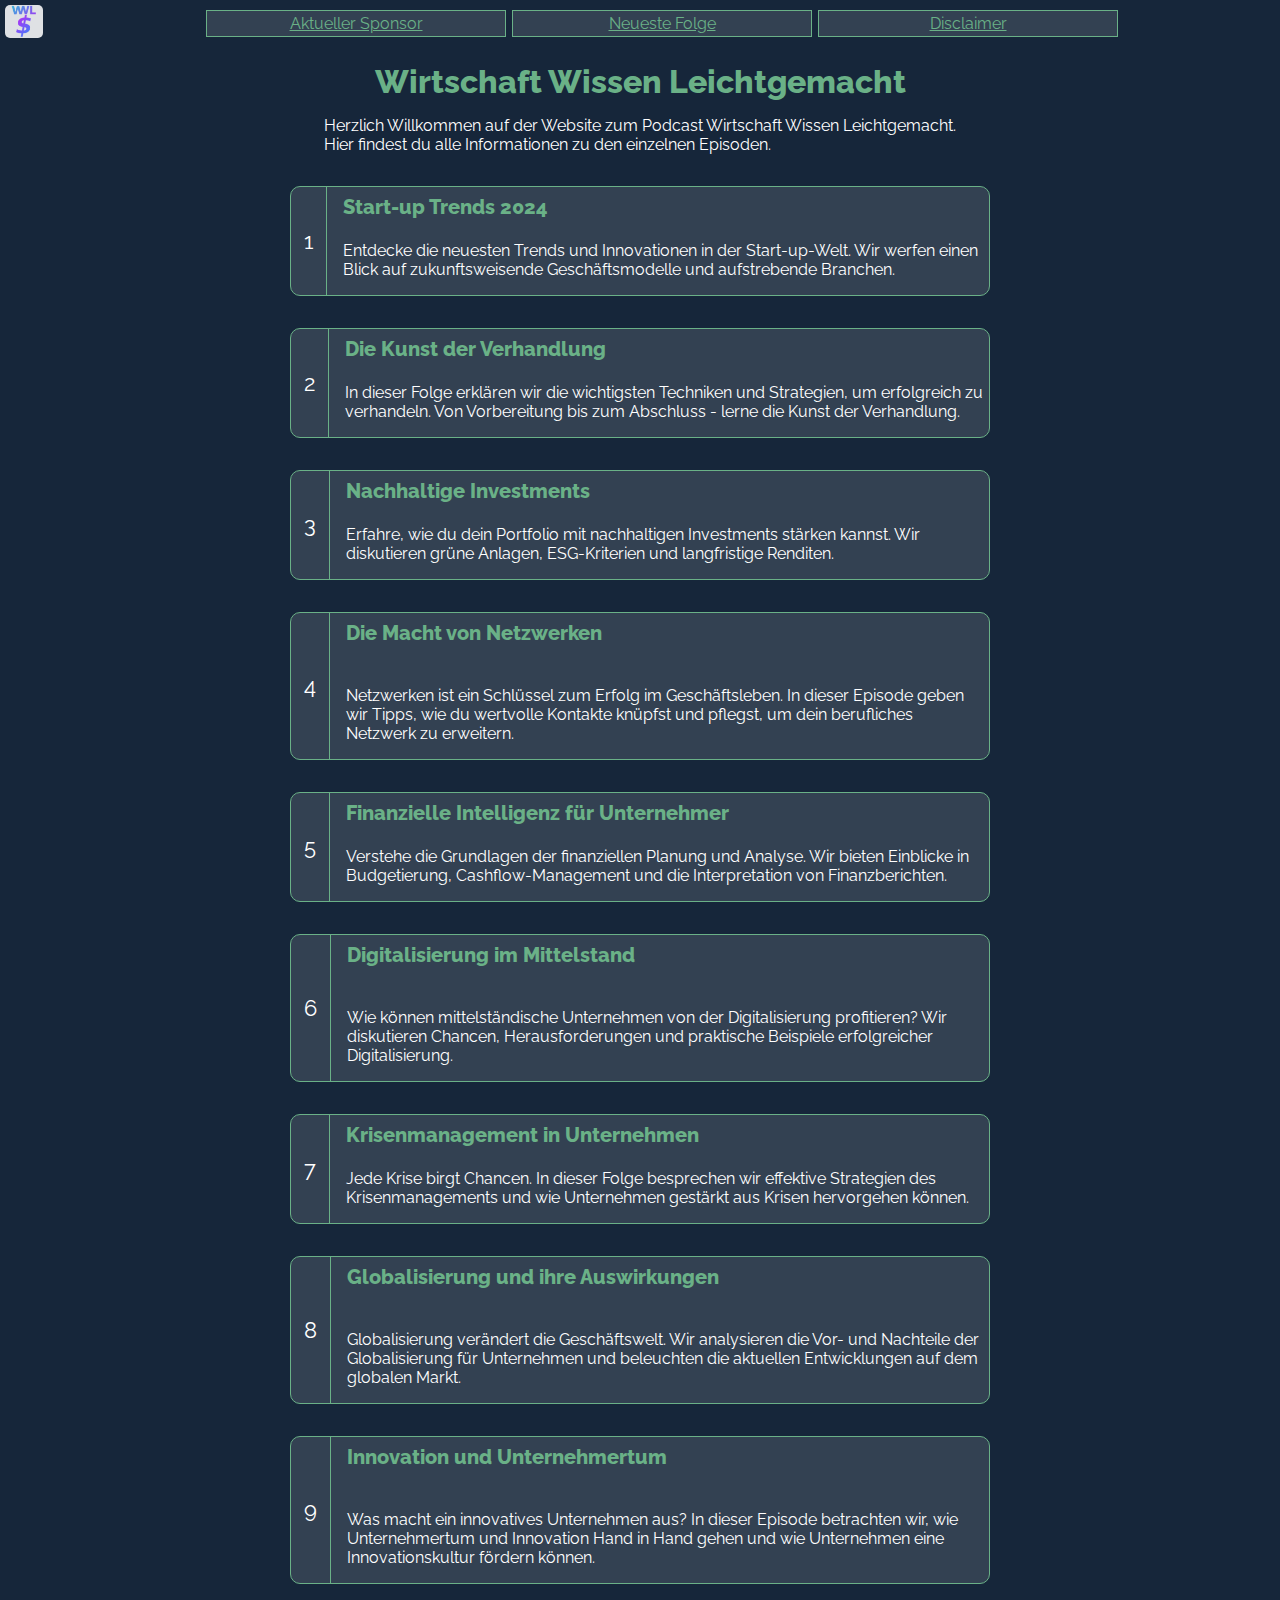
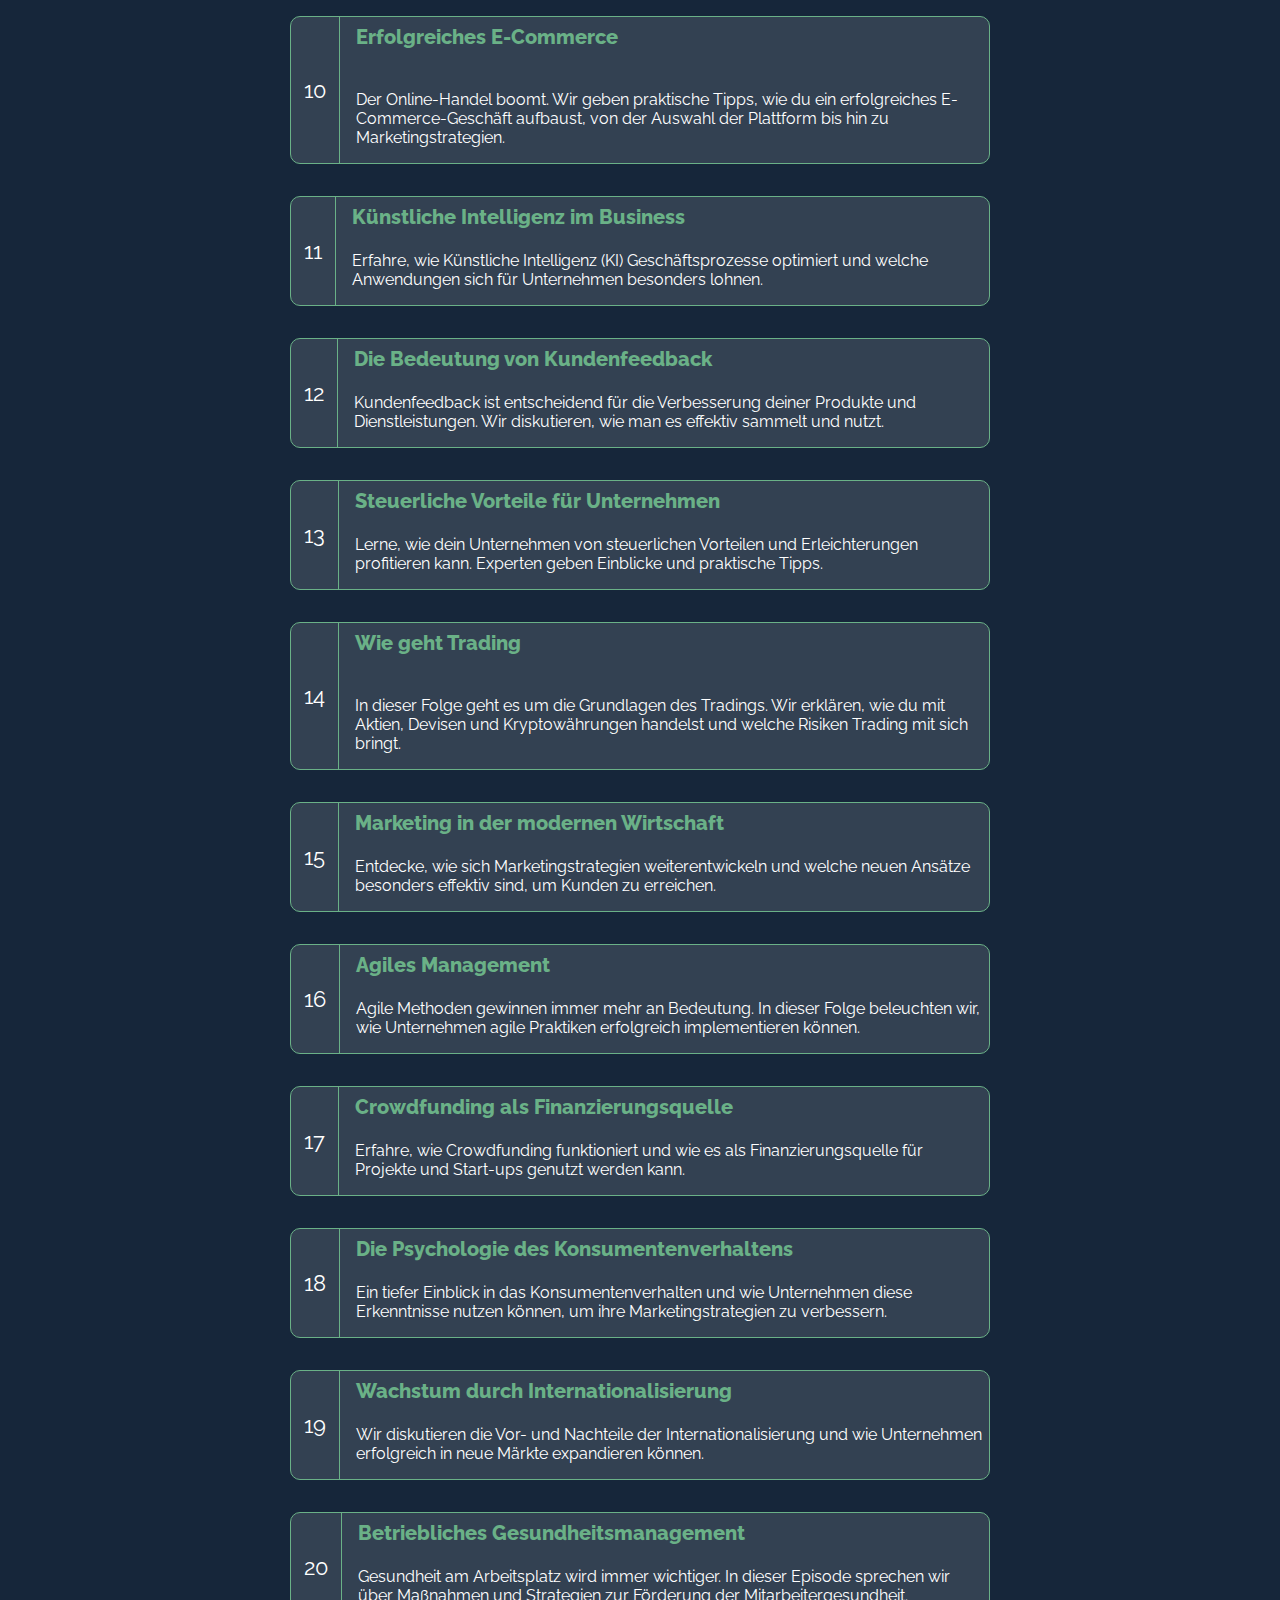
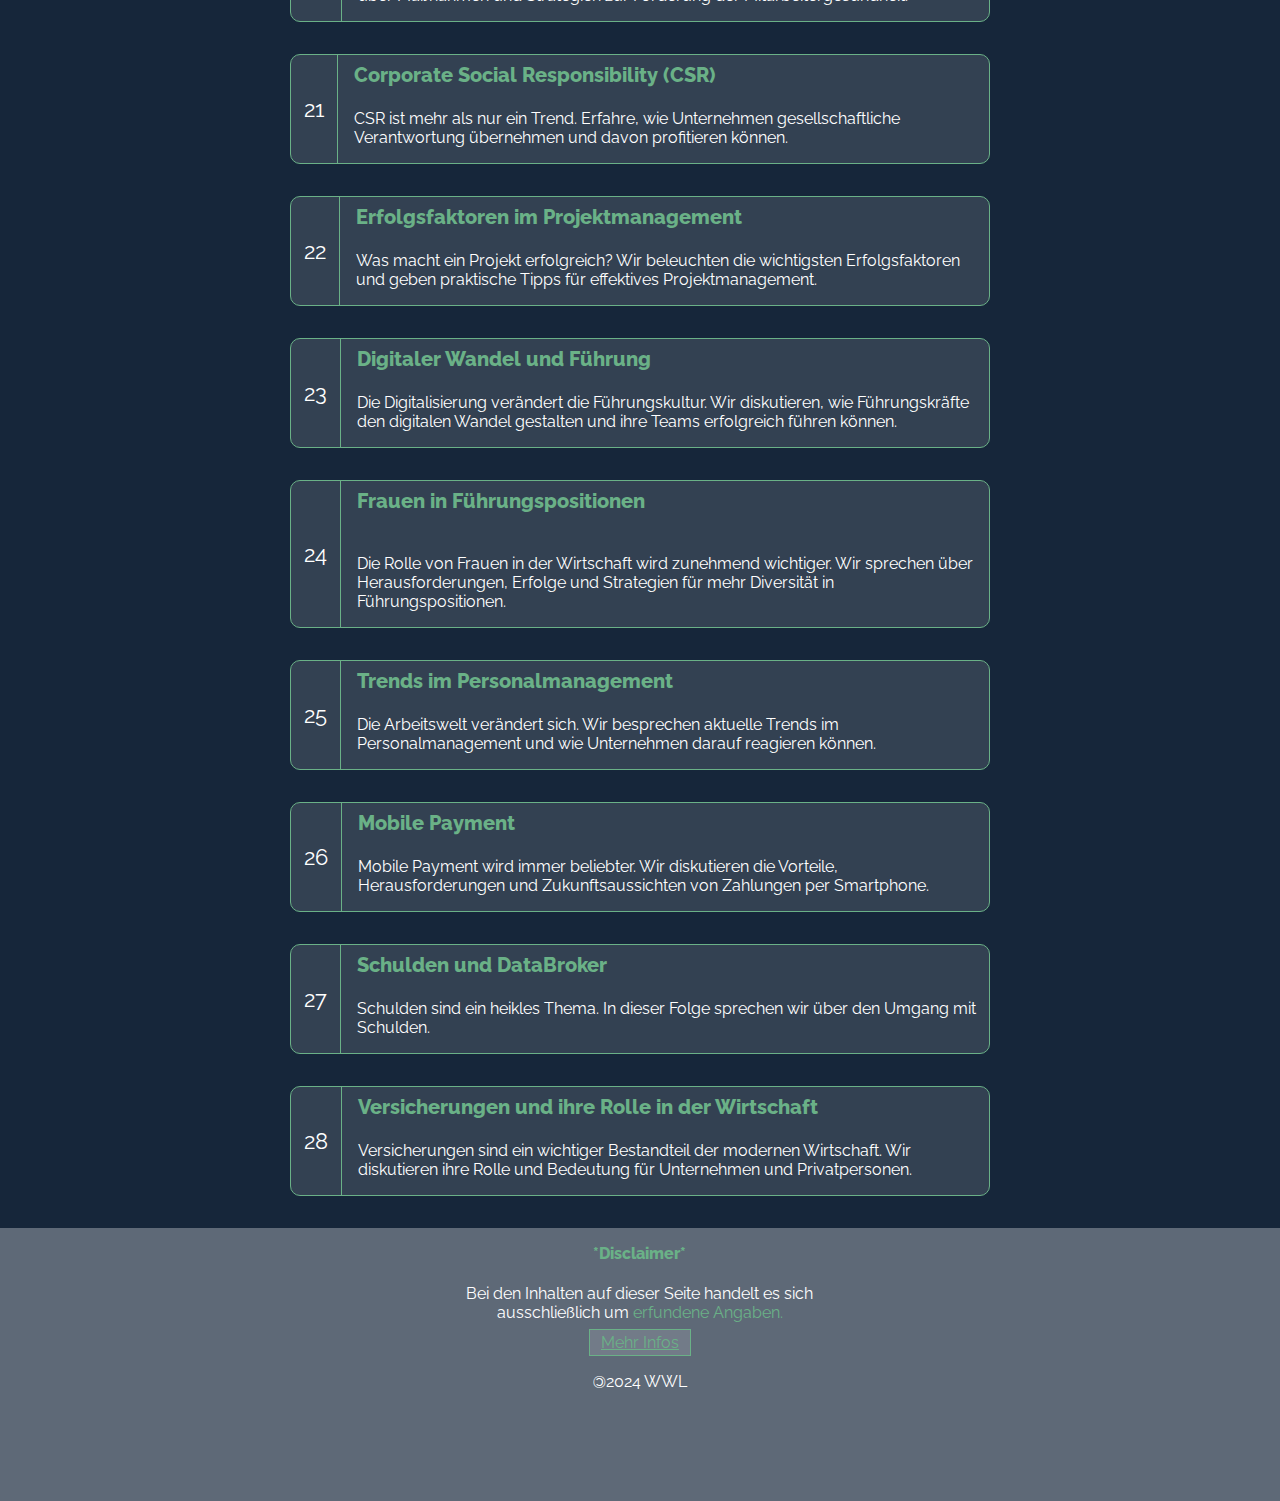
<file: index.html>
<!DOCTYPE html>
<html lang="de">
    <head>
        <meta charset="UTF-8" />
        <meta name="viewport" content="width=device-width, initial-scale=1.0" />
        <title>WWL</title>
        <link rel="stylesheet" href="./styles/main.css" />
        <link rel="stylesheet" href="./styles/font.css" />
        <link rel="stylesheet" href="./styles/index/navgrid.css" />
        <link rel="stylesheet" href="./styles/index/style.css" />
        <link rel="stylesheet" href="./styles/index/maingrid.css" />
        <link rel="stylesheet" href="./styles/footer.css" />
        <link
            rel="shortcut icon"
            href="../img/WWL-logo.ico"
            type="image/x-icon"
        />
    </head>
    <body>
        <nav>
            <div class="navContainer">
                <div class="logo">
                    <a href="../index.html"
                        ><img
                            id="logo"
                            src="../img/WWL-logo.webp"
                            alt="Das W-W-L-Logo"
                    /></a>
                </div>
                <div class="space1"></div>
                <div class="headline1">
                    <a href="./pages/sponsor.html">Aktueller Sponsor</a>
                </div>
                <div class="headline2">
                    <a href="#newestEpisode">Neueste Folge</a>
                </div>
                <div class="headline3">
                    <a href="./pages/disclaimer.html">Disclaimer</a>
                </div>
                <div class="space2"></div>
            </div>
        </nav>
        <main>
            <h1>Wirtschaft Wissen Leichtgemacht</h1>
            <p>
                Herzlich Willkommen auf der Website zum Podcast Wirtschaft
                Wissen Leichtgemacht. <br />
                Hier findest du alle Informationen zu den einzelnen Episoden.
            </p>

            <div class="mainContainer">
                <div class="mainSpace1"></div>
                <div class="episode">
                    <div class="episodeNum">1</div>
                    <div class="episodeTitle">
                        <h2>Start-up Trends 2024</h2>
                    </div>
                    <div class="description">
                        Entdecke die neuesten Trends und Innovationen in der
                        Start-up-Welt. Wir werfen einen Blick auf
                        zukunftsweisende Gesch&auml;ftsmodelle und aufstrebende
                        Branchen.
                    </div>
                </div>
                <div class="mainSpace2"></div>
            </div>
            <div class="mainContainer">
                <div class="mainSpace1"></div>
                <div class="episode">
                    <div class="episodeNum">2</div>
                    <div class="episodeTitle">
                        <h2>Die Kunst der Verhandlung</h2>
                    </div>
                    <div class="description">
                        In dieser Folge erkl&auml;ren wir die wichtigsten
                        Techniken und Strategien, um erfolgreich zu verhandeln.
                        Von Vorbereitung bis zum Abschluss - lerne die Kunst der
                        Verhandlung.
                    </div>
                </div>
                <div class="mainSpace2"></div>
            </div>
            <div class="mainContainer">
                <div class="mainSpace1"></div>
                <div class="episode">
                    <div class="episodeNum">3</div>
                    <div class="episodeTitle">
                        <h2>Nachhaltige Investments</h2>
                    </div>
                    <div class="description">
                        Erfahre, wie du dein Portfolio mit nachhaltigen
                        Investments st&auml;rken kannst. Wir diskutieren
                        gr&uuml;ne Anlagen, ESG-Kriterien und langfristige
                        Renditen.
                    </div>
                </div>
                <div class="mainSpace2"></div>
            </div>
            <div class="mainContainer">
                <div class="mainSpace1"></div>
                <div class="episode">
                    <div class="episodeNum">4</div>
                    <div class="episodeTitle">
                        <h2>Die Macht von Netzwerken</h2>
                    </div>
                    <div class="description">
                        Netzwerken ist ein Schl&uuml;ssel zum Erfolg im
                        Gesch&auml;ftsleben. In dieser Episode geben wir Tipps,
                        wie du wertvolle Kontakte kn&uuml;pfst und pflegst, um
                        dein berufliches Netzwerk zu erweitern.
                    </div>
                </div>
                <div class="mainSpace2"></div>
            </div>
            <div class="mainContainer">
                <div class="mainSpace1"></div>
                <div class="episode">
                    <div class="episodeNum">5</div>
                    <div class="episodeTitle">
                        <h2>Finanzielle Intelligenz f&uuml;r Unternehmer</h2>
                    </div>
                    <div class="description">
                        Verstehe die Grundlagen der finanziellen Planung und
                        Analyse. Wir bieten Einblicke in Budgetierung,
                        Cashflow-Management und die Interpretation von
                        Finanzberichten.
                    </div>
                </div>
                <div class="mainSpace2"></div>
            </div>
            <div class="mainContainer">
                <div class="mainSpace1"></div>
                <div class="episode">
                    <div class="episodeNum">6</div>
                    <div class="episodeTitle">
                        <h2>Digitalisierung im Mittelstand</h2>
                    </div>
                    <div class="description">
                        Wie k&ouml;nnen mittelst&auml;ndische Unternehmen von
                        der Digitalisierung profitieren? Wir diskutieren
                        Chancen, Herausforderungen und praktische Beispiele
                        erfolgreicher Digitalisierung.
                    </div>
                </div>
                <div class="mainSpace2"></div>
            </div>
            <div class="mainContainer">
                <div class="mainSpace1"></div>
                <div class="episode">
                    <div class="episodeNum">7</div>
                    <div class="episodeTitle">
                        <h2>Krisenmanagement in Unternehmen</h2>
                    </div>
                    <div class="description">
                        Jede Krise birgt Chancen. In dieser Folge besprechen wir
                        effektive Strategien des Krisenmanagements und wie
                        Unternehmen gest&auml;rkt aus Krisen hervorgehen
                        k&ouml;nnen.
                    </div>
                </div>
                <div class="mainSpace2"></div>
            </div>
            <div class="mainContainer">
                <div class="mainSpace1"></div>
                <div class="episode">
                    <div class="episodeNum">8</div>
                    <div class="episodeTitle">
                        <h2>Globalisierung und ihre Auswirkungen</h2>
                    </div>
                    <div class="description">
                        Globalisierung ver&auml;ndert die Gesch&auml;ftswelt.
                        Wir analysieren die Vor- und Nachteile der
                        Globalisierung f&uuml;r Unternehmen und beleuchten die
                        aktuellen Entwicklungen auf dem globalen Markt.
                    </div>
                </div>
                <div class="mainSpace2"></div>
            </div>
            <div class="mainContainer">
                <div class="mainSpace1"></div>
                <div class="episode">
                    <div class="episodeNum">9</div>
                    <div class="episodeTitle">
                        <h2>Innovation und Unternehmertum</h2>
                    </div>
                    <div class="description">
                        Was macht ein innovatives Unternehmen aus? In dieser
                        Episode betrachten wir, wie Unternehmertum und
                        Innovation Hand in Hand gehen und wie Unternehmen eine
                        Innovationskultur f&ouml;rdern k&ouml;nnen.
                    </div>
                </div>
                <div class="mainSpace2"></div>
            </div>
            <div class="mainContainer">
                <div class="mainSpace1"></div>
                <div class="episode">
                    <div class="episodeNum">10</div>
                    <div class="episodeTitle">
                        <h2>Erfolgreiches E-Commerce</h2>
                    </div>
                    <div class="description">
                        Der Online-Handel boomt. Wir geben praktische Tipps, wie
                        du ein erfolgreiches E-Commerce-Gesch&auml;ft aufbaust,
                        von der Auswahl der Plattform bis hin zu
                        Marketingstrategien.
                    </div>
                </div>
                <div class="mainSpace2"></div>
            </div>
            <div class="mainContainer">
                <div class="mainSpace1"></div>
                <div class="episode">
                    <div class="episodeNum">11</div>
                    <div class="episodeTitle">
                        <h2>K&uuml;nstliche Intelligenz im Business</h2>
                    </div>
                    <div class="description">
                        Erfahre, wie K&uuml;nstliche Intelligenz (KI)
                        Gesch&auml;ftsprozesse optimiert und welche Anwendungen
                        sich f&uuml;r Unternehmen besonders lohnen.
                    </div>
                </div>
                <div class="mainSpace2"></div>
            </div>
            <div class="mainContainer">
                <div class="mainSpace1"></div>
                <div class="episode">
                    <div class="episodeNum">12</div>
                    <div class="episodeTitle">
                        <h2>Die Bedeutung von Kundenfeedback</h2>
                    </div>
                    <div class="description">
                        Kundenfeedback ist entscheidend f&uuml;r die
                        Verbesserung deiner Produkte und Dienstleistungen. Wir
                        diskutieren, wie man es effektiv sammelt und nutzt.
                    </div>
                </div>
                <div class="mainSpace2"></div>
            </div>
            <div class="mainContainer">
                <div class="mainSpace1"></div>
                <div class="episode">
                    <div class="episodeNum">13</div>
                    <div class="episodeTitle">
                        <h2>Steuerliche Vorteile f&uuml;r Unternehmen</h2>
                    </div>
                    <div class="description">
                        Lerne, wie dein Unternehmen von steuerlichen Vorteilen
                        und Erleichterungen profitieren kann. Experten geben
                        Einblicke und praktische Tipps.
                    </div>
                </div>
                <div class="mainSpace2"></div>
            </div>
            <div class="mainContainer">
                <div class="mainSpace1"></div>
                <div class="episode">
                    <div class="episodeNum">14</div>
                    <div class="episodeTitle"><h2>Wie geht Trading</h2></div>
                    <div class="description">
                        In dieser Folge geht es um die Grundlagen des Tradings.
                        Wir erkl&auml;ren, wie du mit Aktien, Devisen und
                        Kryptow&auml;hrungen handelst und welche Risiken Trading
                        mit sich bringt.
                    </div>
                </div>
                <div class="mainSpace2"></div>
            </div>
            <div class="mainContainer">
                <div class="mainSpace1"></div>
                <div class="episode">
                    <div class="episodeNum">15</div>
                    <div class="episodeTitle">
                        <h2>Marketing in der modernen Wirtschaft</h2>
                    </div>
                    <div class="description">
                        Entdecke, wie sich Marketingstrategien weiterentwickeln
                        und welche neuen Ans&auml;tze besonders effektiv sind,
                        um Kunden zu erreichen.
                    </div>
                </div>
                <div class="mainSpace2"></div>
            </div>
            <div class="mainContainer">
                <div class="mainSpace1"></div>
                <div class="episode">
                    <div class="episodeNum">16</div>
                    <div class="episodeTitle"><h2>Agiles Management</h2></div>
                    <div class="description">
                        Agile Methoden gewinnen immer mehr an Bedeutung. In
                        dieser Folge beleuchten wir, wie Unternehmen agile
                        Praktiken erfolgreich implementieren k&ouml;nnen.
                    </div>
                </div>
                <div class="mainSpace2"></div>
            </div>
            <div class="mainContainer">
                <div class="mainSpace1"></div>
                <div class="episode">
                    <div class="episodeNum">17</div>
                    <div class="episodeTitle">
                        <h2>Crowdfunding als Finanzierungsquelle</h2>
                    </div>
                    <div class="description">
                        Erfahre, wie Crowdfunding funktioniert und wie es als
                        Finanzierungsquelle f&uuml;r Projekte und Start-ups
                        genutzt werden kann.
                    </div>
                </div>
                <div class="mainSpace2"></div>
            </div>
            <div class="mainContainer">
                <div class="mainSpace1"></div>
                <div class="episode">
                    <div class="episodeNum">18</div>
                    <div class="episodeTitle">
                        <h2>Die Psychologie des Konsumentenverhaltens</h2>
                    </div>
                    <div class="description">
                        Ein tiefer Einblick in das Konsumentenverhalten und wie
                        Unternehmen diese Erkenntnisse nutzen k&ouml;nnen, um
                        ihre Marketingstrategien zu verbessern.
                    </div>
                </div>
                <div class="mainSpace2"></div>
            </div>
            <div class="mainContainer">
                <div class="mainSpace1"></div>
                <div class="episode">
                    <div class="episodeNum">19</div>
                    <div class="episodeTitle">
                        <h2>Wachstum durch Internationalisierung</h2>
                    </div>
                    <div class="description">
                        Wir diskutieren die Vor- und Nachteile der
                        Internationalisierung und wie Unternehmen erfolgreich in
                        neue M&auml;rkte expandieren k&ouml;nnen.
                    </div>
                </div>
                <div class="mainSpace2"></div>
            </div>
            <div class="mainContainer">
                <div class="mainSpace1"></div>
                <div class="episode">
                    <div class="episodeNum">20</div>
                    <div class="episodeTitle">
                        <h2>Betriebliches Gesundheitsmanagement</h2>
                    </div>
                    <div class="description">
                        Gesundheit am Arbeitsplatz wird immer wichtiger. In
                        dieser Episode sprechen wir &uuml;ber Ma&szlig;nahmen
                        und Strategien zur F&ouml;rderung der
                        Mitarbeitergesundheit.
                    </div>
                </div>
                <div class="mainSpace2"></div>
            </div>
            <div class="mainContainer">
                <div class="mainSpace1"></div>
                <div class="episode">
                    <div class="episodeNum">21</div>
                    <div class="episodeTitle">
                        <h2>Corporate Social Responsibility (CSR)</h2>
                    </div>
                    <div class="description">
                        CSR ist mehr als nur ein Trend. Erfahre, wie Unternehmen
                        gesellschaftliche Verantwortung &uuml;bernehmen und
                        davon profitieren k&ouml;nnen.
                    </div>
                </div>
                <div class="mainSpace2"></div>
            </div>
            <div class="mainContainer">
                <div class="mainSpace1"></div>
                <div class="episode">
                    <div class="episodeNum">22</div>
                    <div class="episodeTitle">
                        <h2>Erfolgsfaktoren im Projektmanagement</h2>
                    </div>
                    <div class="description">
                        Was macht ein Projekt erfolgreich? Wir beleuchten die
                        wichtigsten Erfolgsfaktoren und geben praktische Tipps
                        f&uuml;r effektives Projektmanagement.
                    </div>
                </div>
                <div class="mainSpace2"></div>
            </div>
            <div class="mainContainer">
                <div class="mainSpace1"></div>
                <div class="episode">
                    <div class="episodeNum">23</div>
                    <div class="episodeTitle">
                        <h2>Digitaler Wandel und F&uuml;hrung</h2>
                    </div>
                    <div class="description">
                        Die Digitalisierung ver&auml;ndert die
                        F&uuml;hrungskultur. Wir diskutieren, wie
                        F&uuml;hrungskr&auml;fte den digitalen Wandel gestalten
                        und ihre Teams erfolgreich f&uuml;hren k&ouml;nnen.
                    </div>
                </div>
                <div class="mainSpace2"></div>
            </div>
            <div class="mainContainer">
                <div class="mainSpace1"></div>
                <div class="episode">
                    <div class="episodeNum">24</div>
                    <div class="episodeTitle">
                        <h2>Frauen in F&uuml;hrungspositionen</h2>
                    </div>
                    <div class="description">
                        Die Rolle von Frauen in der Wirtschaft wird zunehmend
                        wichtiger. Wir sprechen &uuml;ber Herausforderungen,
                        Erfolge und Strategien f&uuml;r mehr Diversit&auml;t in
                        F&uuml;hrungspositionen.
                    </div>
                </div>
                <div class="mainSpace2"></div>
            </div>
            <div class="mainContainer">
                <div class="mainSpace1"></div>
                <div class="episode">
                    <div class="episodeNum">25</div>
                    <div class="episodeTitle">
                        <h2>Trends im Personalmanagement</h2>
                    </div>
                    <div class="description">
                        Die Arbeitswelt ver&auml;ndert sich. Wir besprechen
                        aktuelle Trends im Personalmanagement und wie
                        Unternehmen darauf reagieren k&ouml;nnen.
                    </div>
                </div>
                <div class="mainSpace2"></div>
            </div>
            <div class="mainContainer">
                <div class="mainSpace1"></div>
                <div class="episode">
                    <div class="episodeNum">26</div>
                    <div class="episodeTitle"><h2>Mobile Payment</h2></div>
                    <div class="description">
                        Mobile Payment wird immer beliebter. Wir diskutieren die
                        Vorteile, Herausforderungen und Zukunftsaussichten von
                        Zahlungen per Smartphone.
                    </div>
                </div>
                <div class="mainSpace2"></div>
            </div>
            <div class="mainContainer">
                <div class="mainSpace1"></div>
                <div class="episode">
                    <div class="episodeNum" id="newestEpisode">27</div>
                    <div class="episodeTitle">
                        <h2>Schulden und DataBroker</h2>
                    </div>
                    <div class="description">
                        Schulden sind ein heikles Thema. In dieser Folge
                        sprechen wir &uuml;ber den Umgang mit Schulden.
                    </div>
                </div>
                <div class="mainSpace2"></div>
            </div>
            <div class="mainContainer">
                <div class="mainSpace1"></div>
                <div class="episode">
                    <div class="episodeNum">28</div>
                    <div class="episodeTitle">
                        <h2>Versicherungen und ihre Rolle in der Wirtschaft</h2>
                    </div>
                    <div class="description">
                        Versicherungen sind ein wichtiger Bestandteil der
                        modernen Wirtschaft. Wir diskutieren ihre Rolle und
                        Bedeutung f&uuml;r Unternehmen und Privatpersonen.
                    </div>
                </div>
                <div class="mainSpace2"></div>
            </div>
        </main>
        <footer>
            <div class="footerContainer">
                <div class="footerspace1"></div>
                <div class="footerspace2"></div>
                <div class="disclaimer">
                    <h4>*Disclaimer*</h4>
                    <span
                        >Bei den Inhalten auf dieser Seite handelt es sich
                        ausschlie&szlig;lich um
                    </span>
                    <span class="accent"> erfundene Angaben. </span>
                    <br /><a href="./pages/disclaimer.html">Mehr Infos</a>
                </div>
                <div class="legal">
                    <div class="footerText">
                        <span class="copyleft">&copy;</span
                        ><span>2024 WWL</span>
                    </div>
                </div>
            </div>
        </footer>
    </body>
</html>
</file>
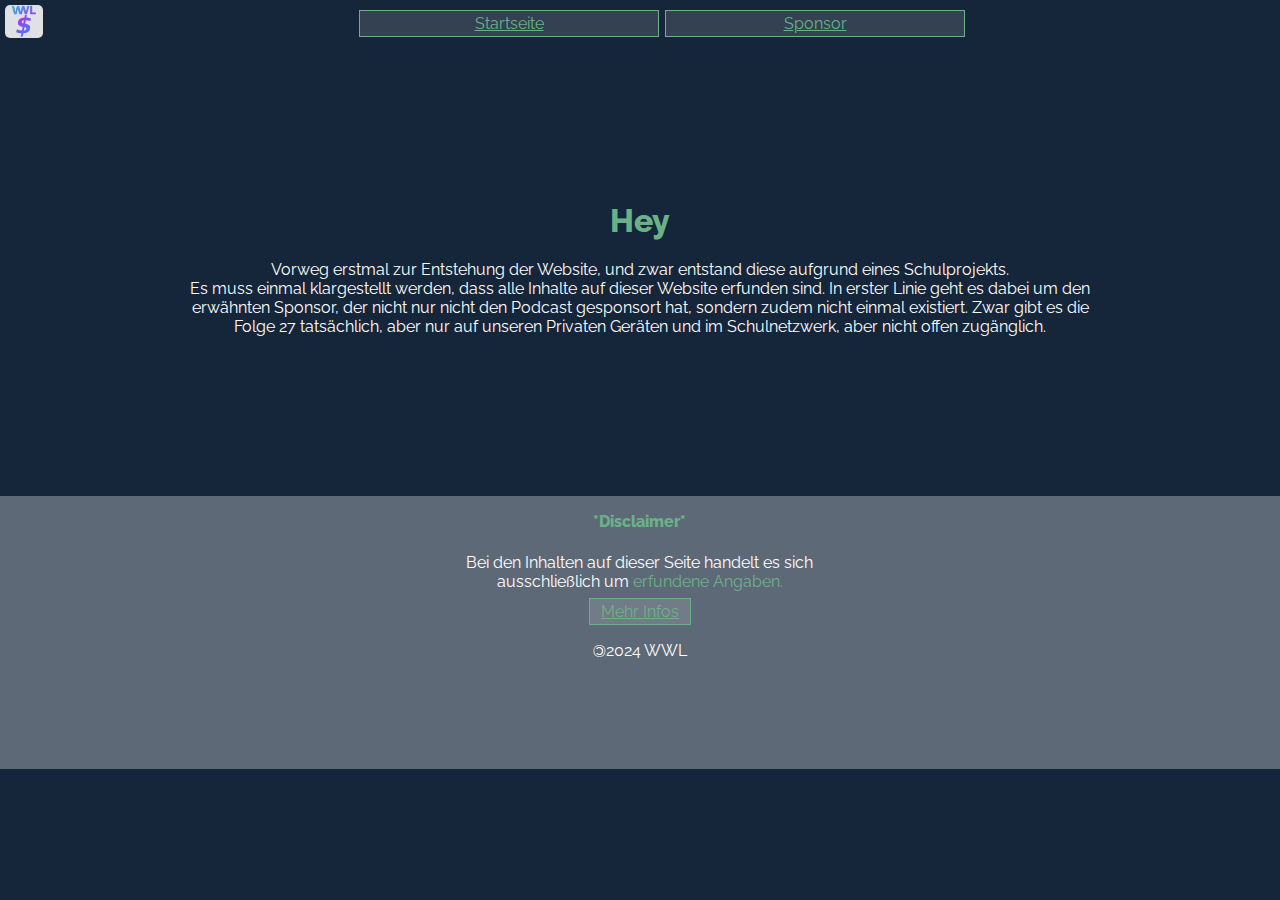
<file: pages/disclaimer.html>
<!DOCTYPE html>
<html lang="de">
  <head>
    <meta charset="UTF-8" />
    <meta name="viewport" content="width=device-width, initial-scale=1.0" />
    <title>WWL-Disclaimer</title>
    <link rel="stylesheet" href="../styles/font.css" />
    <link rel="stylesheet" href="../styles/main.css" />
    <link rel="stylesheet" href="../styles/footer.css" />
    <link rel="stylesheet" href="../styles/disclaimer/style.css" />
    <link rel="stylesheet" href="../styles/disclaimer/navgrid.css" />
    <link rel="shortcut icon" href="../img/WWL-logo.ico" type="image/x-icon" />
  </head>
  <body>
    <nav class="navContainer">
      <div class="logo">
        <a href="../index.html"
          ><img id="logo" src="../img/WWL-logo.webp" alt="Das W-W-L-Logo"
        /></a>
      </div>
      <div class="space1"></div>
      <div class="headline1">
        <a href="../index.html">Startseite</a>
      </div>
      <div class="headline2">
        <a href="./sponsor.html">Sponsor</a>
      </div>
      <div class="space2"></div>
    </nav>
    <main>
      <h1>Hey</h1>
      <p>
        Vorweg erstmal zur Entstehung der Website, und zwar entstand diese
        aufgrund eines Schulprojekts.
      </p>
      <p>
        Es muss einmal klargestellt werden, dass alle Inhalte auf dieser Website
        erfunden sind. In erster Linie geht es dabei um den erw&auml;hnten
        Sponsor, der nicht nur nicht den Podcast gesponsort hat, sondern zudem
        nicht einmal existiert. Zwar gibt es die Folge 27 tats&auml;chlich, aber
        nur auf unseren Privaten Ger&auml;ten und im Schulnetzwerk, aber nicht
        offen zug&auml;nglich.
      </p>
    </main>
    <footer>
      <div class="footerContainer">
        <div class="footerspace1"></div>
        <div class="footerspace2"></div>
        <div class="disclaimer">
          <h4>*Disclaimer*</h4>
          <span
            >Bei den Inhalten auf dieser Seite handelt es sich
            ausschlie&szlig;lich um
          </span>
          <span class="accent"> erfundene Angaben. </span>
          <br /><a href="./disclaimer.html">Mehr Infos</a>
        </div>
        <div class="legal">
          <div class="footerText">
            <span class="copyleft">&copy;</span><span>2024 WWL</span>
          </div>
        </div>
      </div>
    </footer>
  </body>
</html>
</file>
<file: styles/main.css>
:root {
  --background-color: #16263a;
  --hovered-link-background-color: #ffffff40;
  --text-color: #ffffff;
  --accent-color: #6ab187;
  --episode-background-color: #ffffff20;
}

.accent {
  color: var(--accent-color);
}

#logo {
  width: 2rem;
  background-color: #ffffffdc;
  padding: 0px 3px 1px 3px;
  border-radius: 5px;
}

body {
  background-color: var(--background-color);
  color: var(--text-color);
  inset: 0;
  margin: 0;
  font-size: 100%;
  font-family: "Raleway", sans-serif;
}

h1,
h2,
h3,
h4,
h5,
h6 {
  color: var(--accent-color);
}

.copyleft {
  display: inline-block;
  transform: rotate(180deg);
}
</file>
<file: styles/font.css>
/* raleway-200 - latin */
@font-face {
    font-display: swap; /* Check https://developer.mozilla.org/en-US/docs/Web/CSS/@font-face/font-display for other options. */
    font-family: 'Raleway';
    font-style: normal;
    font-weight: 200;
    src: url('../fonts/raleway-v34-latin-200.woff2') format('woff2'); /* Chrome 36+, Opera 23+, Firefox 39+, Safari 12+, iOS 10+ */
  }
  
  /* raleway-regular - latin */
  @font-face {
    font-display: swap; /* Check https://developer.mozilla.org/en-US/docs/Web/CSS/@font-face/font-display for other options. */
    font-family: 'Raleway';
    font-style: normal;
    font-weight: 400;
    src: url('../fonts/raleway-v34-latin-regular.woff2') format('woff2'); /* Chrome 36+, Opera 23+, Firefox 39+, Safari 12+, iOS 10+ */
  }
  
  /* raleway-600 - latin */
  @font-face {
    font-display: swap; /* Check https://developer.mozilla.org/en-US/docs/Web/CSS/@font-face/font-display for other options. */
    font-family: 'Raleway';
    font-style: normal;
    font-weight: 600;
    src: url('../fonts/raleway-v34-latin-600.woff2') format('woff2'); /* Chrome 36+, Opera 23+, Firefox 39+, Safari 12+, iOS 10+ */
  }
  
  /* raleway-800 - latin */
  @font-face {
    font-display: swap; /* Check https://developer.mozilla.org/en-US/docs/Web/CSS/@font-face/font-display for other options. */
    font-family: 'Raleway';
    font-style: normal;
    font-weight: 800;
    src: url('../fonts/raleway-v34-latin-800.woff2') format('woff2'); /* Chrome 36+, Opera 23+, Firefox 39+, Safari 12+, iOS 10+ */
  }
  
  /* bebas-neue-regular - latin */
@font-face {
  font-display: swap; /* Check https://developer.mozilla.org/en-US/docs/Web/CSS/@font-face/font-display for other options. */
  font-family: 'Bebas Neue';
  font-style: normal;
  font-weight: 400;
  src: url('../fonts/bebas-neue-v14-latin-regular.woff2') format('woff2'); /* Chrome 36+, Opera 23+, Firefox 39+, Safari 12+, iOS 10+ */
}

/* danfo-regular - latin */
@font-face {
  font-display: swap; /* Check https://developer.mozilla.org/en-US/docs/Web/CSS/@font-face/font-display for other options. */
  font-family: 'Danfo';
  font-style: normal;
  font-weight: 400;
  src: url('../fonts/danfo-v2-latin-regular.woff2') format('woff2'); /* Chrome 36+, Opera 23+, Firefox 39+, Safari 12+, iOS 10+ */
}
</file>
<file: styles/index/navgrid.css>
.navContainer {
    display: grid;
    grid-template-columns:
        min-content 1fr minmax(100px, 300px) minmax(100px, 300px) minmax(
            100px,
            300px
        )
        1fr;
    grid-template-rows: 1fr;
    gap: 0px 6px;
    grid-auto-flow: row;
    grid-template-areas: "logo space1 headline1 headline2 headline3  space2";
    align-items: center;
    text-align: center;
}

.logo {
    grid-area: logo;
}

.space1 {
    grid-area: space1;
}

.headline1 {
    grid-area: headline1;
}

.headline2 {
    grid-area: headline2;
}

.headline3 {
    grid-area: headline3;
}

.space2 {
    grid-area: space2;
}
</file>
<file: styles/index/style.css>
/* nav start*/

.navContainer {
  margin: 5px;
}

.headline1 {
  border: solid 1px var(--accent-color);
  display: block;
}
.headline1 a {
  color: var(--accent-color);
  background-color: #ffffff20;
  display: block;
  padding: 3px 0px 3px 0px;
}
.headline1 a:hover {
  background-color: var(--hovered-link-background-color);
  display: block;
}

.headline2 {
  border: solid 1px var(--accent-color);
  display: block;
}
.headline2 a {
  color: var(--accent-color);
  background-color: #ffffff20;
  display: block;
  padding: 3px 0px 3px 0px;
}
.headline2 a:hover {
  background-color: var(--hovered-link-background-color);
  display: block;
}

.headline3 {
  border: solid 1px var(--accent-color);
  display: block;
}
.headline3 a {
  color: var(--accent-color);
  background-color: #ffffff20;
  display: block;
  padding: 3px 0px 3px 0px;
}
.headline3 a:hover {
  background-color: var(--hovered-link-background-color);
  display: block;
}

/* nav end */
/* ----------------------------------------------------------------------------------------------------------------------------------------------------------------------------------------------- */
/* main start */

main h1 {
  padding-top: 1rem;
  padding-bottom: 1rem;
  width: fit-content;
  margin: auto;
}

main p {
  width: fit-content;
  margin: auto;
  padding-bottom: 2rem;
}

.episode {
  background-color: var(--episode-background-color);
  border-radius: 10px;
  border: 1px solid var(--accent-color);
}

.episodeNum {
  font-size: 22px;
  border-right: 1px solid var(--accent-color);
  padding: 0px 13px;
}

.episodeTitle h2 {
  font-size: 20px;
  padding-top: 8px;
  margin: 0;
}

.description {
  padding-bottom: 1rem;
  padding-right: 4px;
}

/* main end */
</file>
<file: styles/index/maingrid.css>
.mainContainer {
    display: grid;
    grid-template-columns: 0.5fr minmax(700px, 1fr) 0.5fr;
    grid-template-rows: 1fr;
    grid-auto-columns: 1fr;
    grid-auto-rows: 1fr;
    gap: 0px 0px;
    grid-auto-flow: row;
    grid-template-areas: "mainSpace1 episode mainSpace2";
    margin-bottom: 2rem;
}

.mainSpace1 {
    grid-area: mainSpace1;
}

.episode {
    display: grid;
    grid-template-columns: min-content 1fr;
    grid-template-rows: 1fr 1fr;
    gap: 0px 1rem;
    grid-auto-flow: row;
    grid-template-areas:
        "episodeNum episodeTitle"
        "episodeNum description";
    grid-area: episode;
}

.episodeNum {
    grid-area: episodeNum;
    align-content: center;
}

.episodeTitle {
    grid-area: episodeTitle;
}

.description {
    grid-area: description;
}

.mainSpace2 {
    grid-area: mainSpace2;
}
</file>
<file: styles/footer.css>
.footerContainer {
  display: grid;
  grid-template-columns: 1fr 1fr 1fr;
  grid-template-rows: 1fr 1fr;
  grid-auto-columns: 1fr;
  grid-auto-rows: 1fr;
  gap: 0px 0px;
  grid-auto-flow: row;
  grid-template-areas:
    "footerspace1 disclaimer footerspace2"
    "footerspace1 legal  footerspace2";
}

.footerspace1 {
  grid-area: footerspace1;
}

.footerspace2 {
  grid-area: footerspace2;
}

.disclaimer {
  grid-area: disclaimer;
  padding-top: 1rem;
}

.disclaimer a {
  color: var(--accent-color);
  border: solid 1px var(--accent-color);
  background-color: #ffffff20;
  display: block;
  padding: 3px 0px 3px 0px;
  width: 100px;
  margin: auto;
  margin-top: 7px;
}
.disclaimer a:hover {
  background-color: var(--hovered-link-background-color);
}

.legal {
  grid-area: legal;
}

footer {
  background-color: #ffffff4f;
  text-align: center;
  padding-bottom: 1rem;
}

.legal {
  padding-top: 1rem;
}

.disclaimer h4 {
  margin-top: 0;
}
</file>
<file: styles/disclaimer/style.css>
.navContainer {
  margin: 5px;
}

.headline1 {
  border: solid 1px var(--accent-color);
  display: block;
}
.headline1 a {
  color: var(--accent-color);
  background-color: #ffffff20;
  display: block;
  padding: 3px 0px 3px 0px;
}
.headline1 a:hover {
  background-color: var(--hovered-link-background-color);
  display: block;
}

.headline2 {
  border: solid 1px var(--accent-color);
  display: block;
}
.headline2 a {
  color: var(--accent-color);
  background-color: #ffffff20;
  display: block;
  padding: 3px 0px 3px 0px;
}
.headline2 a:hover {
  background-color: var(--hovered-link-background-color);
  display: block;
}

.headline3 {
  border: solid 1px var(--accent-color);
  display: block;
}
.headline3 a {
  color: var(--accent-color);
  background-color: #ffffff20;
  display: block;
  padding: 3px 0px 3px 0px;
}
.headline3 a:hover {
  background-color: var(--hovered-link-background-color);
  display: block;
}

main {
  text-align: center;
  margin: 10rem 0 10rem 0;
}
main p {
  text-align: center;
  width: 900px;
  margin: auto;
}
main p:last-child {
  margin-bottom: 2rem;
}
</file>
<file: styles/disclaimer/navgrid.css>
.navContainer {
  display: grid;
  grid-template-columns:
    min-content 1fr minmax(100px, 300px) minmax(100px, 300px)
    1fr;
  grid-template-rows: 1fr;
  gap: 0px 6px;
  grid-auto-flow: row;
  grid-template-areas: "logo space1 headline1 headline2 space2";
  align-items: center;
  text-align: center;
}

.logo {
  grid-area: logo;
}

.space1 {
  grid-area: space1;
}

.headline1 {
  grid-area: headline1;
}

.headline2 {
  grid-area: headline2;
}

.space2 {
  grid-area: space2;
}
</file>
